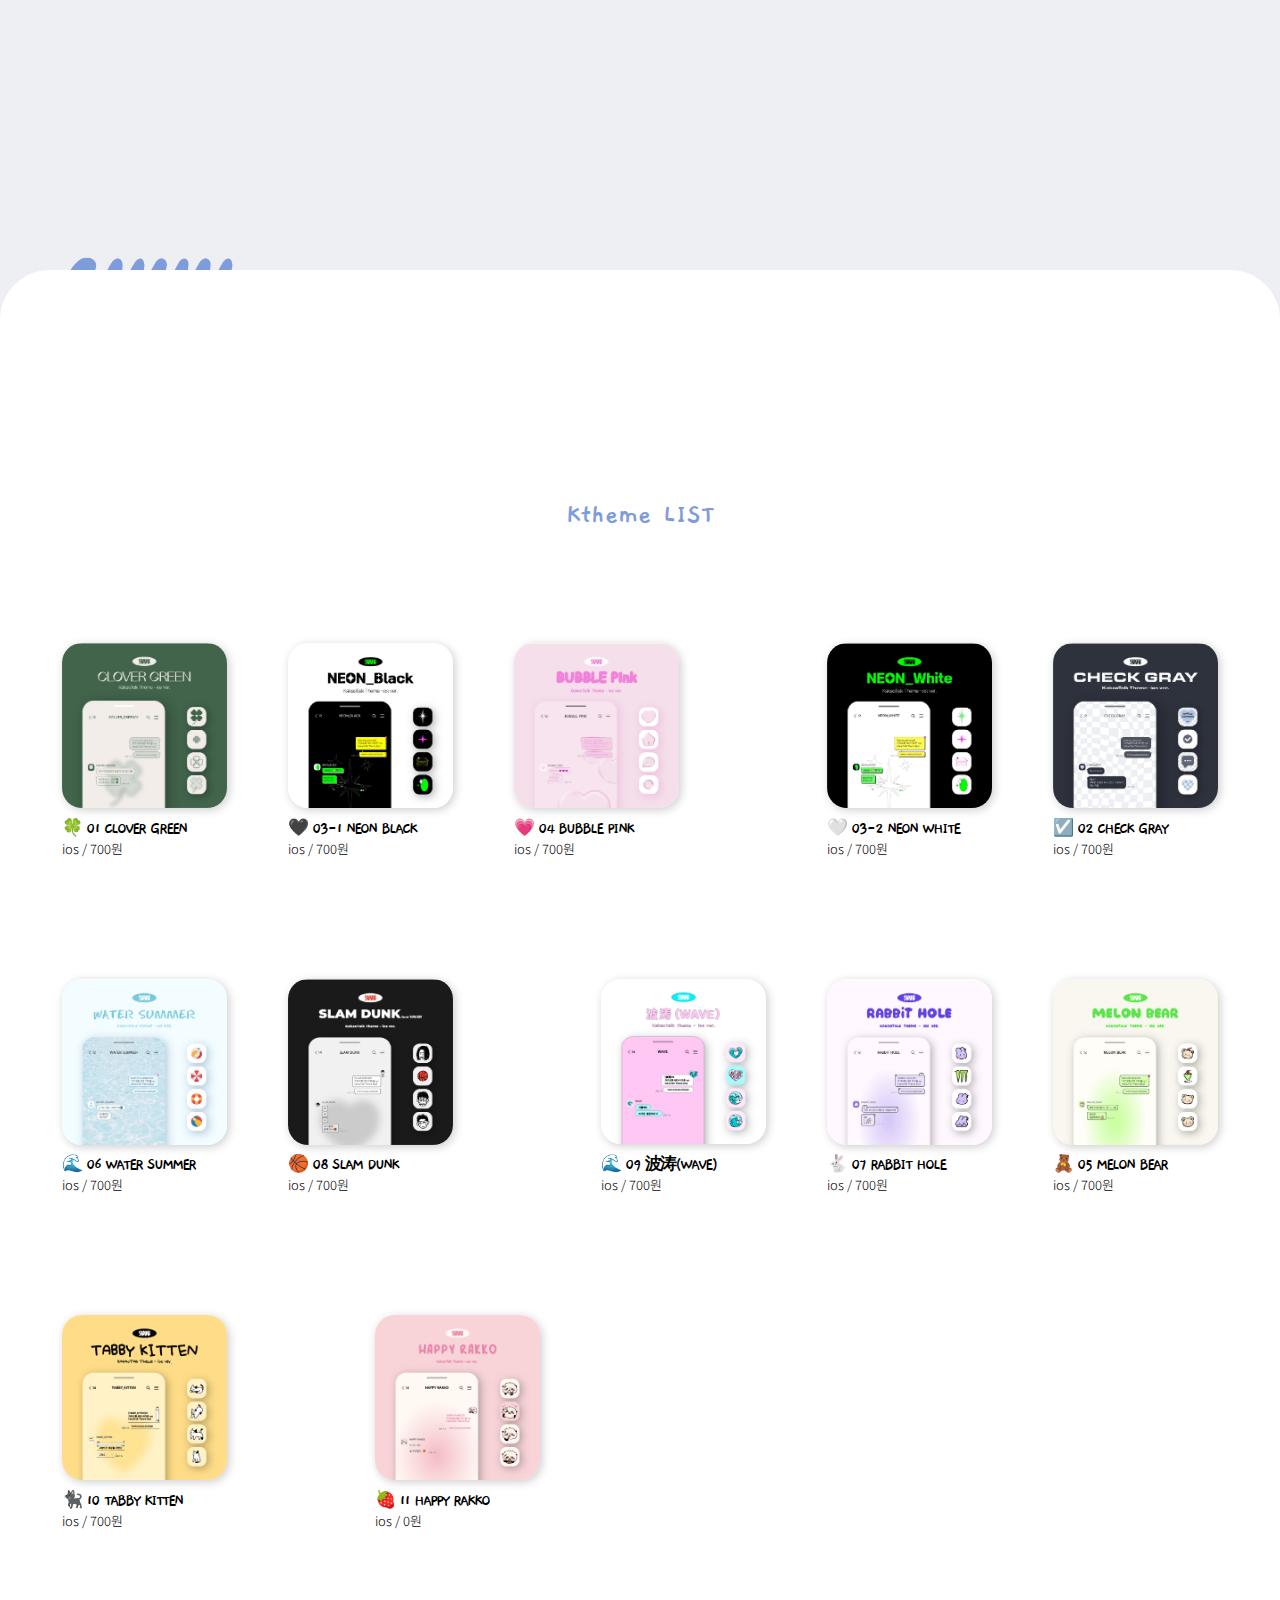
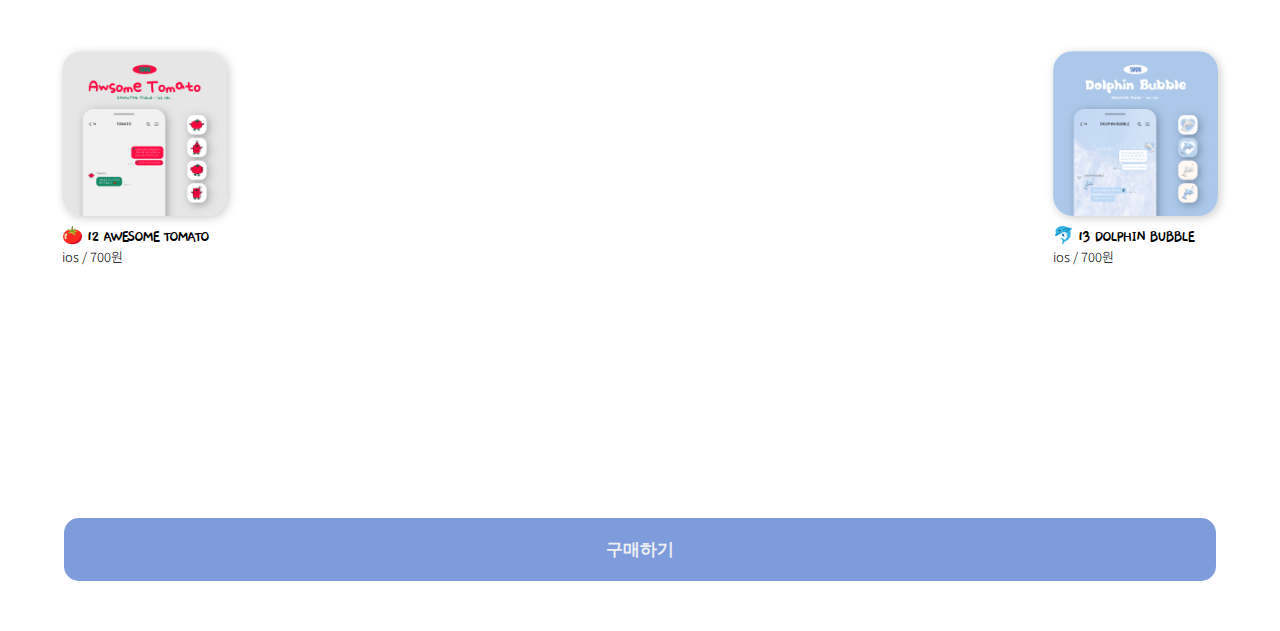
<file: index.html>
<!DOCTYPE html>
<html lang="en">
<head>
    <meta charset="UTF-8">
    <meta http-equiv="X-UA-Compatible" content="IE=edge">
    <meta name="viewport" content="width=device-width, initial-scale=1.0">
    <title>SUUU_ktheme</title>
    <link href="./index.css" rel="stylesheet">
    
    <!-- 폰트 -->
    <link href="https://fonts.googleapis.com/css2?family=Gaegu&family=Noto+Sans+KR:wght@300;500;700;900&display=swap" rel="stylesheet">


</head>



<body>
    <header class="hd">
        <div class="hd01">
            <a href="https://twitter.com/SUUU_club?s=20" target="_blank"> <img src="./img/logo_img_01.png" alt=""> </a>
        </div>
        
        <div class="bt01">
                <a href="https://m.blog.naver.com/PostList.naver?blogId=suuu_suuu&categoryName=CREATIVE&categoryNo=12&logCode=0" target="_blank"> <img src="./img/logo_img_bg.png" alt=""> </a>
                <a href="https://suuusu.postype.com/series/971323/%EC%B9%B4%EC%B9%B4%EC%98%A4%ED%86%A1%ED%85%8C%EB%A7%88" target="_blank"> <img src="./img/logo_img_pt.png" alt=""> </a>
                <a href="http://pf.kakao.com/_eRxbxexj/chat" target="_blank"> <img src="./img/logo_img_kt.png" alt=""> </a>
        </div>
    </header>



    <main>
        <div class="list">
            <h2>Ktheme LIST</h2>
            <ul>
                <li>
                    <a href="https://m.blog.naver.com/suuu_suuu/222803265823" target="_blank"> <img src="./img/th_img_01.png" alt=""> </a>
                    <h3 class="th-title">🍀 01 CLOVER GREEN </h3>
                    <p class="th-contents">ios / 700원</p>
                </li>
                <li>
                    <a href="https://m.blog.naver.com/suuu_suuu/222804623257" target="_blank"> <img src="./img/th_img_02.png" alt=""> </a>
                    <h3 class="th-title">☑️ 02 CHECK GRAY </h3>
                    <p class="th-contents">ios / 700원</p>
                </li>
            </ul>
            <ul>
                <li>
                    <a href="https://m.blog.naver.com/suuu_suuu/222825461589" target="_blank"> <img src="./img/th_img_03-1.png" alt=""> </a>
                    <h3 class="th-title">🖤 03-1 NEON BLACK </h3>
                    <p class="th-contents">ios / 700원</p>
                </li>
                <li>
                    <a href="https://m.blog.naver.com/suuu_suuu/222825470285" target="_blank"> <img src="./img/th_img_03-2.png" alt=""> </a>
                    <h3 class="th-title">🤍 03-2 NEON WHITE </h3>
                    <p class="th-contents">ios / 700원</p>
                </li>
            </ul>
            <ul>
                <li>
                    <a href="https://m.blog.naver.com/suuu_suuu/222834420266" target="_blank"> <img src="./img/th_img_04.png" alt=""> </a>
                    <h3 class="th-title">💗 04 BUBBLE PINK </h3>
                    <p class="th-contents">ios / 700원</p>
                </li>
                <li>
                    <a href="https://m.blog.naver.com/suuu_suuu/222836242772" target="_blank"> <img src="./img/th_img_05.png" alt=""> </a>
                    <h3 class="th-title">🧸 05 MELON BEAR </h3>
                    <p class="th-contents">ios / 700원</p>
                </li>
            </ul>
            <ul>
                <li>
                    <a href="https://m.blog.naver.com/suuu_suuu/222847348990" target="_blank"> <img src="./img/th_img_06.png" alt=""> </a>
                    <h3 class="th-title">🌊 06 WATER SUMMER </h3>
                    <p class="th-contents">ios / 700원</p>
                </li>
                <li>
                    <a href="https://m.blog.naver.com/suuu_suuu/222925854216" target="_blank"> <img src="./img/th_img_07.png" alt=""> </a>
                    <h3 class="th-title">🐇 07 RABBIT HOLE </h3>
                    <p class="th-contents">ios / 700원</p>
                </li>
            </ul>
            <ul>
                <li>
                    <a href="https://m.blog.naver.com/suuu_suuu/223002812854" target="_blank"> <img src="./img/th_img_08.png" alt=""> </a>
                    <h3 class="th-title">🏀 08 SLAM DUNK </h3>
                    <p class="th-contents">ios / 700원</p>
                </li>
                <li>
                    <a href="https://m.blog.naver.com/suuu_suuu/223127024177" target="_blank"> <img src="./img/th_img_09.png" alt=""> </a>
                    <h3 class="th-title">🌊 09 波涛(WAVE) </h3>
                    <p class="th-contents">ios / 700원</p>
                </li>
            </ul>
            <ul>
                <li>
                    <a href="https://m.blog.naver.com/suuu_suuu/223132192598" target="_blank"> <img src="./img/th_img_10.png" alt=""> </a>
                    <h3 class="th-title">🐈‍⬛ 10 TABBY KITTEN </h3>
                    <p class="th-contents">ios / 700원</p>
                </li>
                <li>
                    <a href="https://m.blog.naver.com/suuu_suuu/223138492028" target="_blank"> <img src="./img/th_img_11.png" alt=""> </a>
                    <h3 class="th-title">🍓 11 HAPPY RAKKO </h3>
                    <p class="th-contents">ios / 0원</p>
                </li>
            </ul>
            <ul>
                <li>
                    <a href="https://m.blog.naver.com/suuu_suuu/223144858991" target="_blank"> <img src="./img/th_img_12.png" alt=""> </a>
                    <h3 class="th-title">🍅 12 AWESOME TOMATO </h3>
                    <p class="th-contents">ios / 700원</p>
                </li>
                <li>
                    <a href="https://m.blog.naver.com/suuu_suuu/223150928752" target="_blank"> <img src="./img/th_img_13.png" alt=""> </a>
                    <h3 class="th-title">🐬 13 DOLPHIN BUBBLE</h3>
                    <p class="th-contents">ios / 700원</p>
                </li>
            </ul>
        </div>
        <div class="btn"> 
            <a href="https://posty.pe/s5d9672"> <h3>구매하기</h3> </a>
        </div>
    </main>
</body>
</html>
</file>
<file: index.css>
* {
    box-sizing: border-box;
    font-size: 18px;}

html, body {margin: 0;}
h1, h2, h3, h4, h5, h6, figure, p {margin: 0;}

h2 {font-size: 28px;
    font-family: 'Gaegu';
    color: #7E9CDC;}
h3 {font-size: 17px;}
p {
    font-size: 13px;
    font-family: 'Noto Sans KR';
    font-weight: 300;
}
a {text-decoration: none;}

ul, li {
    list-style-type: none;
    padding: 0;
    margin: 0;}

img {vertical-align: middle;}
table {border-collapse: collapse;}

a, b, i, strong, mark, em, code {
    display: inline-block;}

#a::-webkit-scrollbar {display: none;}






/* ---------------------------------------------------------------------- */


header {
    background-color: #EDEFF2;
    padding: 20% 5% 5%;
    height: 250px;
    }

    
.hd::after {
    content: '';
    display: block;
    clear: both;
}
.hd > div:nth-child(1) { float: left;}
.hd > div:nth-child(2) { float: right;}

.hd01 > a > img {height: 80px;}
.bt01 > a > img {height: 40px; margin-top: 50px; }






main {
    transform:translateY(-50px);
    background-color: rgb(255, 255, 255);
    border-radius: 50px 50px 0 0;
}

.list {padding: 15% 2.5%;}
main > div > h2 {
    text-align: center;
    margin-top: 3%;
    margin-bottom: 4%;
}
main > div > ul > li {
    padding: 5% 2.5%;
}
main > div > ul > li > a > img {
    width: 165px;
    border-radius: 20px;
    box-shadow: 2px 2px 10px rgba(0,0,0,0.2);
}
main > div > ul > li > h3 {
    margin-top: 5%;
    font-family: 'Gaegu';
    color: #000;
    letter-spacing: -2px;}


.list::after {
    content: '';
    display: block;
    clear: both;
}
.list > ul > li:nth-child(1) { float: left;}
.list > ul > li:nth-child(2) { float: right;}


.btn a {
    text-align: center;
    background-color: #7E9CDC;
    color: #EDEFF2;
    padding: 20px 0;
    border-radius: 15px;
    display: block;
    margin: 0 5%;

}
</file>
